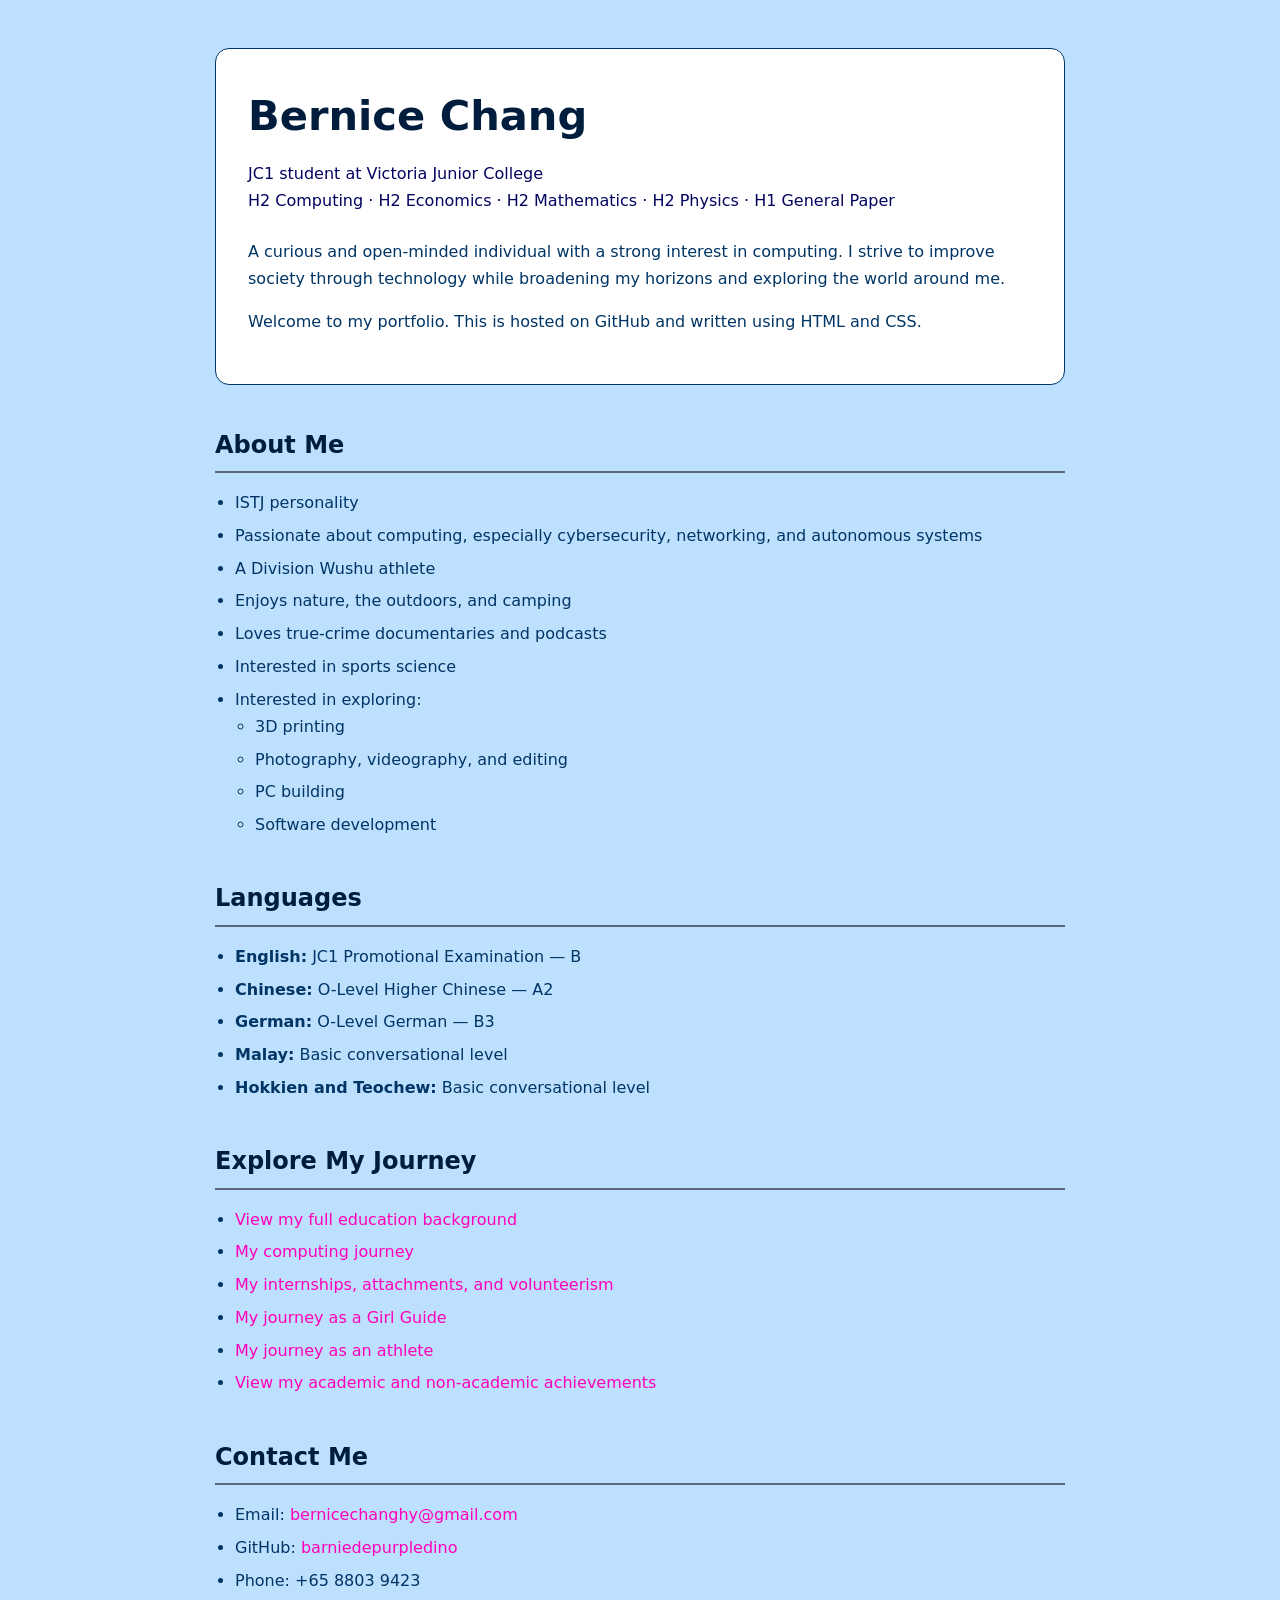
<file: index.html>
<!DOCTYPE html>
<html lang="en">
<head>
  <meta charset="UTF-8">
  <meta name="viewport" content="width=device-width, initial-scale=1.0">
  <title>Bernice Chang | Portfolio</title>

  <!-- Link to your CSS file -->
  <link rel="stylesheet" href="styles.css">
</head>

<body>
  <main>
    <!-- Hero -->
    <section class="hero">
      <h1>Bernice Chang</h1>

      <p class="subtitle">
        JC1 student at Victoria Junior College<br>
        H2 Computing · H2 Economics · H2 Mathematics · H2 Physics · H1 General Paper
      </p>

      <p>
        A curious and open-minded individual with a strong interest in computing.
        I strive to improve society through technology while broadening my horizons
        and exploring the world around me.
      </p>

      <p>
        Welcome to my portfolio. This is hosted on GitHub and written using HTML and CSS.
      </p>
    </section>

    <!-- About -->
    <section id="about">
      <h2>About Me</h2>

      <ul>
        <li>ISTJ personality</li>
        <li>Passionate about computing, especially cybersecurity, networking, and autonomous systems</li>
        <li>A Division Wushu athlete</li>
        <li>Enjoys nature, the outdoors, and camping</li>
        <li>Loves true-crime documentaries and podcasts</li>
        <li>Interested in sports science</li>
        <li>
          Interested in exploring:
          <ul>
            <li>3D printing</li>
            <li>Photography, videography, and editing</li>
            <li>PC building</li>
            <li>Software development</li>
          </ul>
        </li>
      </ul>
    </section>

    <!-- Languages -->
    <section id="languages">
      <h2>Languages</h2>

      <ul>
        <li><strong>English:</strong> JC1 Promotional Examination — B</li>
        <li><strong>Chinese:</strong> O-Level Higher Chinese — A2</li>
        <li><strong>German:</strong> O-Level German — B3</li>
        <li><strong>Malay:</strong> Basic conversational level</li>
        <li><strong>Hokkien and Teochew:</strong> Basic conversational level</li>
      </ul>
    </section>

    <!-- Explore -->
    <section id="journey">
      <h2>Explore My Journey</h2>

      <ul>
        <li><a href="education.html">View my full education background</a></li>      
        <li><a href="computing.html">My computing journey</a></li>
        <li><a href="attachments.html">My internships, attachments, and volunteerism</a></li>
        <li><a href="guiding.html">My journey as a Girl Guide</a></li>
        <li><a href="sporting.html">My journey as an athlete</a></li>
        <li><a href="education.html">View my academic and non-academic achievements</a></li>  
      </ul>
    </section>

    <!-- Contact -->
    <section id="contact">
      <h2>Contact Me</h2>

      <ul>
        <li>
          Email:
          <a href="mailto:bernicechanghy@gmail.com">bernicechanghy@gmail.com</a>
        </li>
        <li>
          GitHub:
          <a href="https://github.com/barniedepurpledino" target="_blank" rel="noopener">
            barniedepurpledino
          </a>
        </li>
        <li>Phone: +65 8803 9423</li>
      </ul>
    </section>
  </main>
</body>
</html>
</file>
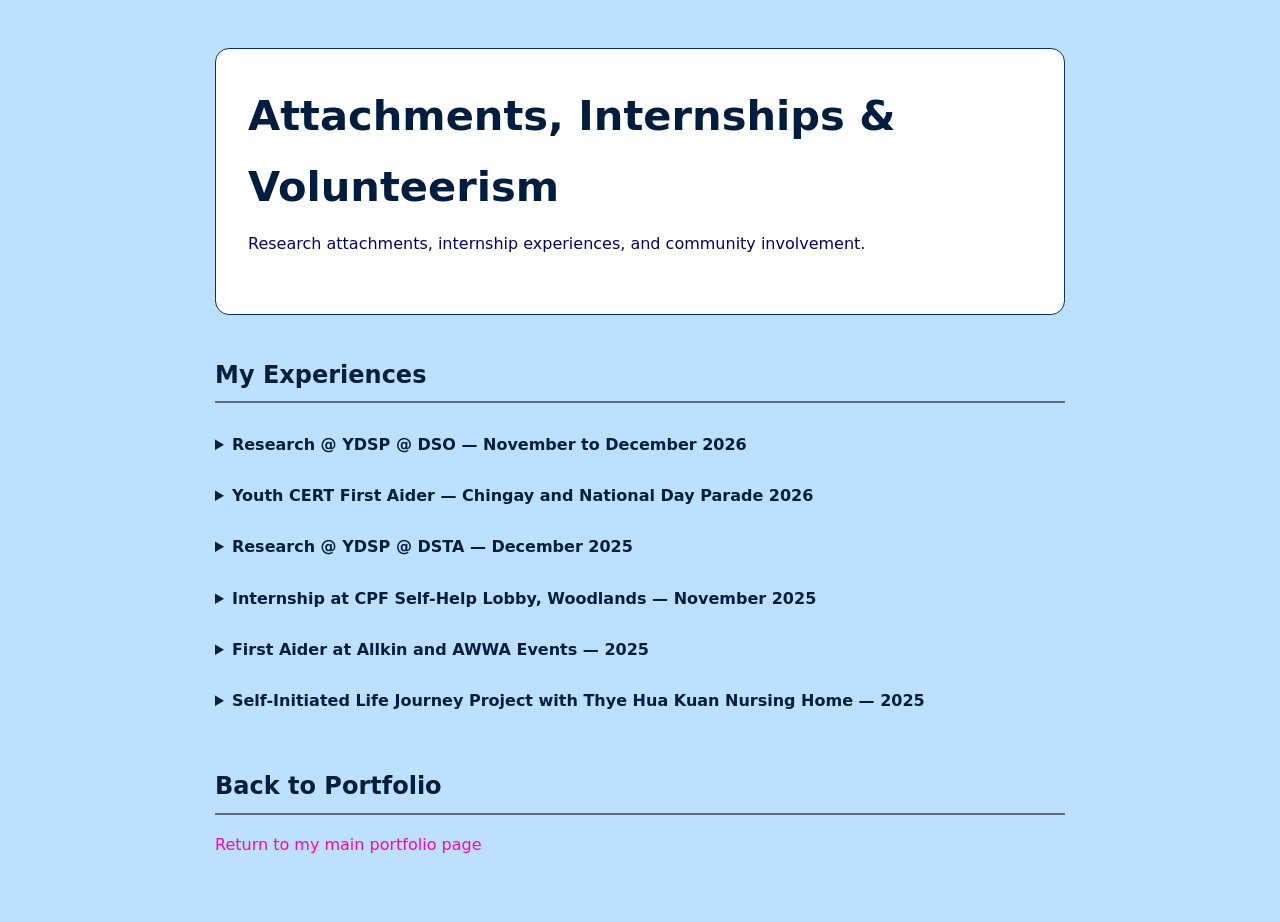
<file: attachments.html>
<!DOCTYPE html>
<html lang="en">
<head>
  <meta charset="UTF-8">
  <meta name="viewport" content="width=device-width, initial-scale=1.0">
  <title>Attachments, Internships & Volunteerism | Bernice Chang</title>

  <link rel="stylesheet" href="styles.css">
</head>

<body>
  <main>
    <section class="hero">
      <h1>Attachments, Internships & Volunteerism</h1>

      <p class="subtitle">
        Research attachments, internship experiences, and community involvement.
      </p>
    </section>

    <section id="attachments">
      <h2>My Experiences</h2>

      <details>
        <summary>Research @ YDSP @ DSO — November to December 2026</summary>
        <p>Worked on Project Drones vs Drones.</p>
      </details>

      <details>
        <summary>Youth CERT First Aider — Chingay and National Day Parade 2026</summary>
        <p>Worked on Project Drones vs Drones.</p>
      </details>

      <details>
        <summary>Research @ YDSP @ DSTA — December 2025</summary>
        <p>Worked on Project Drones vs Drones.</p>
      </details>

      <details>
        <summary>Internship at CPF Self-Help Lobby, Woodlands — November 2025</summary>
        <p>Worked on Project Drones vs Drones.</p>
      </details>

      <details>
        <summary>First Aider at Allkin and AWWA Events — 2025</summary>
        <p>Worked on Project Drones vs Drones.</p>
      </details>

      <details>
        <summary>Self-Initiated Life Journey Project with Thye Hua Kuan Nursing Home — 2025</summary>
        <p>Worked on Project Drones vs Drones.</p>
      </details>
    </section>

    <section id="back-home">
      <h2>Back to Portfolio</h2>

      <p>
        <a href="index.html">Return to my main portfolio page</a>
      </p>
    </section>
  </main>
</body>
</html>
</file>
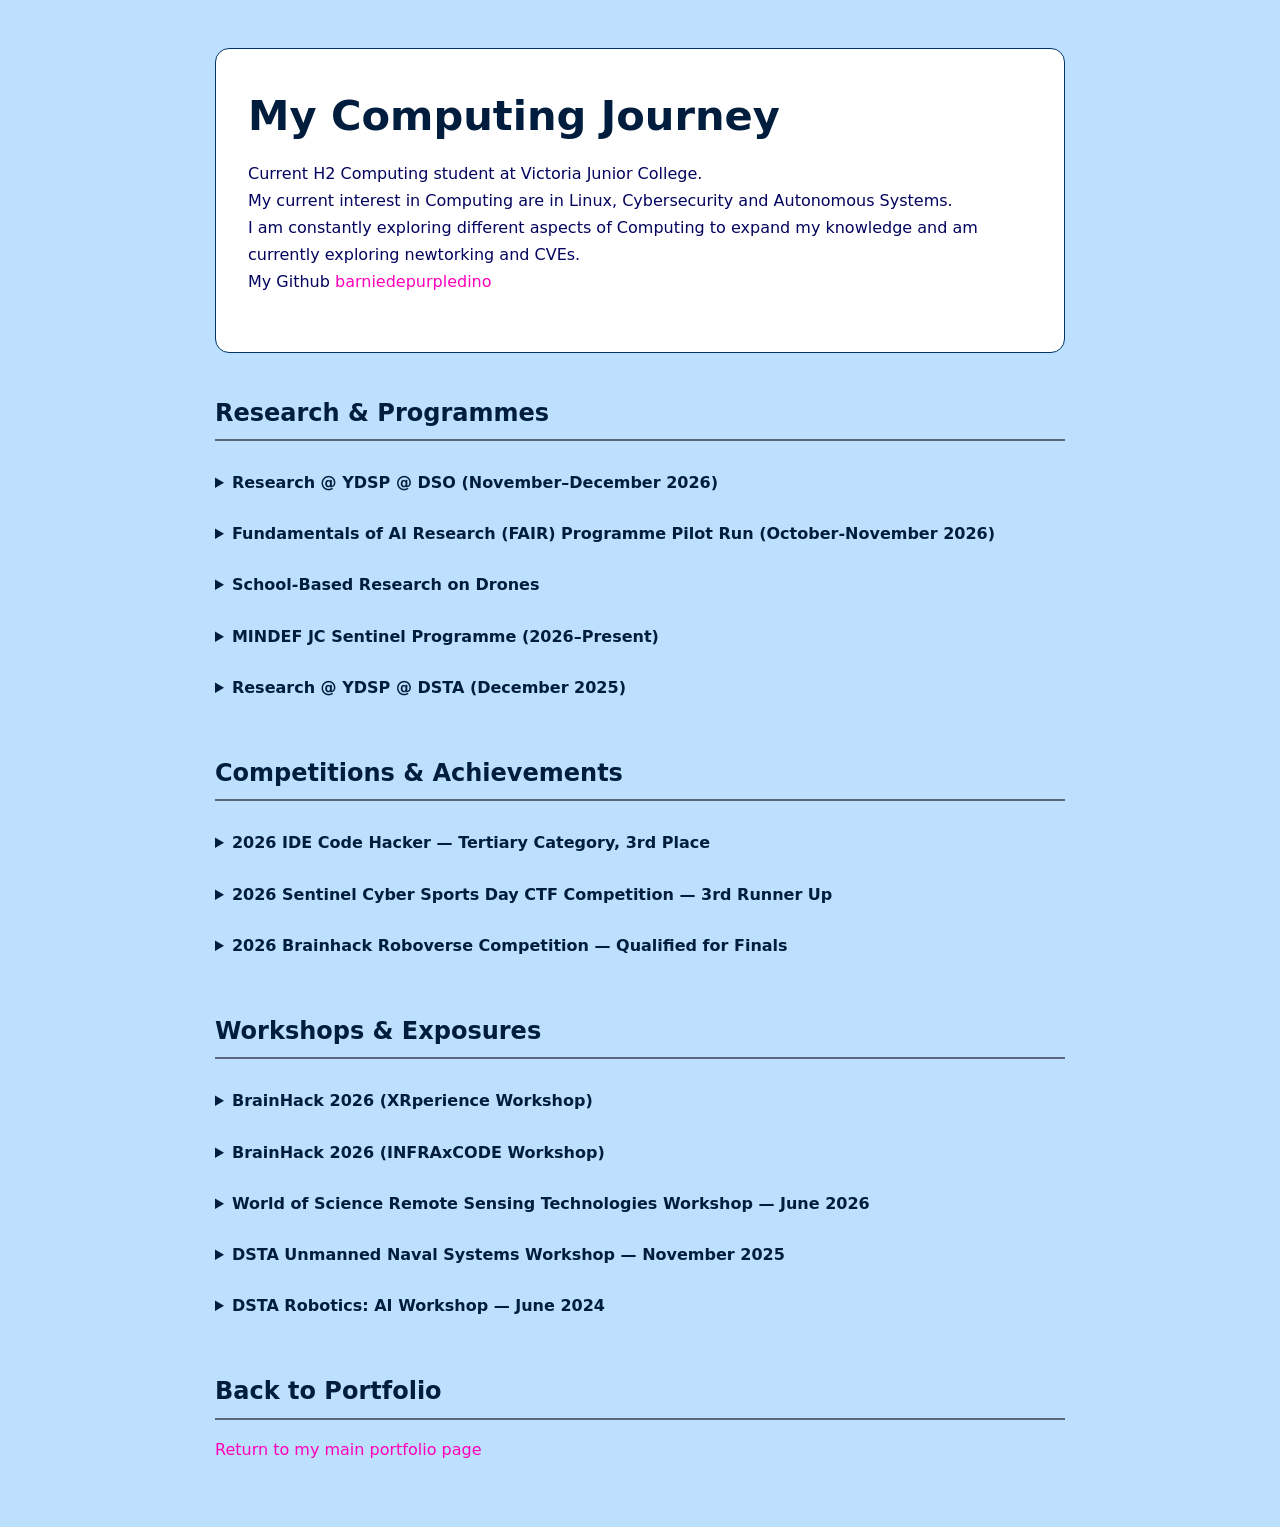
<file: computing.html>
<!DOCTYPE html>
<html lang="en">
<head>
  <meta charset="UTF-8">
  <meta name="viewport" content="width=device-width, initial-scale=1.0">
  <title>My Computing Journey | Bernice Chang</title>

  <link rel="stylesheet" href="styles.css">
</head>

<body>
  <main>
    <section class="hero">
      <h1>My Computing Journey</h1>

      <p class="subtitle">
        Current H2 Computing student at Victoria Junior College.<br>
        My current interest in Computing are in Linux, Cybersecurity and Autonomous Systems.<br>
        I am constantly exploring different aspects of Computing to expand my knowledge and am currently exploring newtorking and CVEs.<br> 
        My Github <a href="https://github.com/barniedepurpledino" target="_blank" rel="noopener">
            barniedepurpledino
        </a>
      </p>
    </section>

    <section id="computing-experiences">
      <h2>Research & Programmes</h2>

      <details>
        <summary>Research @ YDSP @ DSO (November–December 2026)</summary>
        <p>Content coming soon.</p>
      </details>

      <details>
        <summary>Fundamentals of AI Research (FAIR) Programme Pilot Run (October-November 2026)</summary>
        <p>Content coming soon.</p>
      </details>

      <details>
        <summary>School-Based Research on Drones</summary>
        <p>Content coming soon.</p>
      </details>

      <details>
        <summary>MINDEF JC Sentinel Programme (2026–Present)</summary>
        <p>Content coming soon.</p>
      </details>

      <details>
        <summary>Research @ YDSP @ DSTA (December 2025)</summary>
        <p>Content coming soon.</p>
      </details>
    </section>

    <section id="competitions">
      <h2>Competitions & Achievements</h2>

      <details>
        <summary>2026 IDE Code Hacker — Tertiary Category, 3rd Place</summary>
        <p>Content coming soon.</p>
      </details>

      <details>
        <summary>2026 Sentinel Cyber Sports Day CTF Competition — 3rd Runner Up</summary>
        <p>Content coming soon.</p>
      </details>

      <details>
        <summary>2026 Brainhack Roboverse Competition — Qualified for Finals</summary>
        <p>Content coming soon.</p>
      </details>
    </section>

    <section id="workshops">
      <h2>Workshops & Exposures</h2>
      
      <details>
        <summary>BrainHack 2026 (XRperience Workshop)</summary>
        <p>Content coming soon.</p>
      </details>

      <details>
        <summary>BrainHack 2026 (INFRAxCODE Workshop)</summary>
        <p>Content coming soon.</p>
      </details>

      <details>
        <summary>World of Science  Remote Sensing Technologies Workshop — June 2026 </summary>
        <p>Content coming soon.</p>
      </details>

      <details>
        <summary>DSTA Unmanned Naval Systems Workshop — November 2025</summary>
        <p>Content coming soon.</p>
      </details>

      <details>
        <summary>DSTA Robotics: AI Workshop — June 2024</summary>
        <p>Content coming soon.</p>
      </details>
    </section>

    <section id="back-home">
      <h2>Back to Portfolio</h2>

      <p>
        <a href="index.html">Return to my main portfolio page</a>
      </p>
    </section>
  </main>
</body>
</html>
</file>
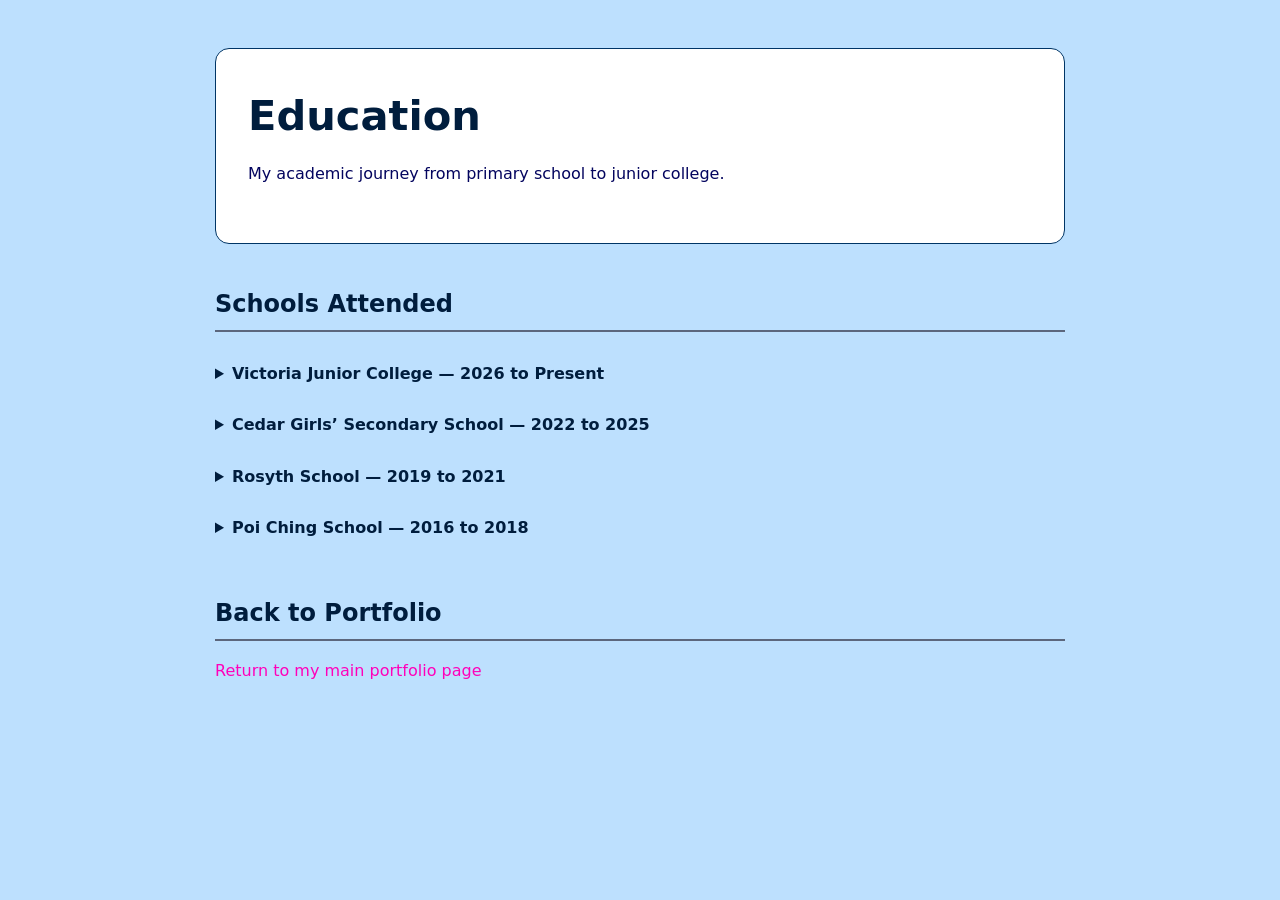
<file: education.html>
<!DOCTYPE html>
<html lang="en">
<head>
  <meta charset="UTF-8">
  <meta name="viewport" content="width=device-width, initial-scale=1.0">
  <title>Education | Bernice Chang</title>

  <link rel="stylesheet" href="styles.css">
</head>

<body>
  <main>
    <section class="hero">
      <h1>Education</h1>

      <p class="subtitle">
        My academic journey from primary school to junior college.
      </p>
    </section>

    <section id="education">
      <h2>Schools Attended</h2>

      <details>
        <summary>Victoria Junior College — 2026 to Present</summary>

        <h3>Subject Combination</h3>
        <ul>
          <li>H2 Computing</li>
          <li>H2 Economics</li>
          <li>H2 Mathematics</li>
          <li>H2 Physics</li>
          <li>H1 General Paper</li>
        </ul>

        <h3>JC1 Overall Results</h3>
        <ul>
          <li>H2 Computing: B</li>
          <li>H2 Economics: D</li>
          <li>H2 Mathematics: B</li>
          <li>H2 Physics: B</li>
          <li>H1 General Paper: B</li>
          <li>Overall Rank Points: 61.25</li>
        </ul>

        <h3>Co-Curricular Activities</h3>
        <ul>
          <li>
            Wushu —
            <a href="sporting.html">view more</a>
          </li>
          <li>
            Young Adult with Girl Guides Headquarters —
            <a href="guiding.html">view more</a>
          </li>
        </ul>
      </details>

      <details>
        <summary>Cedar Girls’ Secondary School — 2022 to 2025</summary>

        <h3>Subjects Taken</h3>
        <ul>
          <li>English</li>
          <li>Higher Chinese</li>
          <li>Mathematics 1 (Elementary Mathematics)</li>
          <li>Mathematics 2 (Additional Mathematics)</li>
          <li>Physics</li>
          <li>Chemistry</li>
          <li>Biology</li>
          <li>History</li>
          <li>German</li>
        </ul>

        <h3>Integrated Programme 4 Overall Results</h3>
        <ul>
          <li>English: B+</li>
          <li>Higher Chinese: C+</li>
          <li>Mathematics 1 (Elementary Mathematics): A</li>
          <li>Mathematics 2 (Additional Mathematics): B+</li>
          <li>Physics: B</li>
          <li>Chemistry: A</li>
          <li>Biology: B</li>
          <li>History: B</li>
          <li>German: D</li>
          <li>Overall GPA: 3.5</li>
        </ul>

        <h3>O-Level Results</h3>
        <p>
          As part of the Integrated Programme, I was only required to take the
          following two O-Level subjects:
        </p>
        <ul>
          <li>Higher Chinese: A2</li>
          <li>German: B3</li>
        </ul>

        <h3>Co-Curricular Activities</h3>
        <ul>
          <li>
            Girl Guides — Assistant Company Leader —
            <a href="guiding.html">view more</a>
          </li>
        </ul>

        <h3>NAPFA</h3>
        <ul>
          <li>Gold — 2023</li>
          <li>Bronze — 2025</li>
        </ul>
      </details>

      <details>
        <summary>Rosyth School — 2019 to 2021</summary>

        <h3>PSLE Results</h3>
        <ul>
          <li>English: AL4</li>
          <li>Chinese: AL2</li>
          <li>Mathematics: AL1</li>
          <li>Science: AL1</li>
          <li>Overall Score: 8M</li>
        </ul>

        <h3>Co-Curricular Activities</h3>
        <ul>
          <li>
            Wushu —
            <a href="sporting.html">view more</a>
          </li>
          <li>Oratorical Club</li>
        </ul>

        <h3>Other Involvement</h3>
        <ul>
          <li>Served as a CHEER Buddy</li>
        </ul>

        <h3>NAPFA</h3>
        <ul>
          <li>Gold — 2019</li>
        </ul>
      </details>

      <details>
        <summary>Poi Ching School — 2016 to 2018</summary>

        <h3>Co-Curricular Activities</h3>
        <ul>
          <li>
            Wushu —
            <a href="sporting.html">view more</a>
          </li>
        </ul>
      </details>
    </section>

    <section id="back-home">
      <h2>Back to Portfolio</h2>

      <p>
        <a href="index.html">Return to my main portfolio page</a>
      </p>
    </section>
  </main>
</body>
</html>
</file>
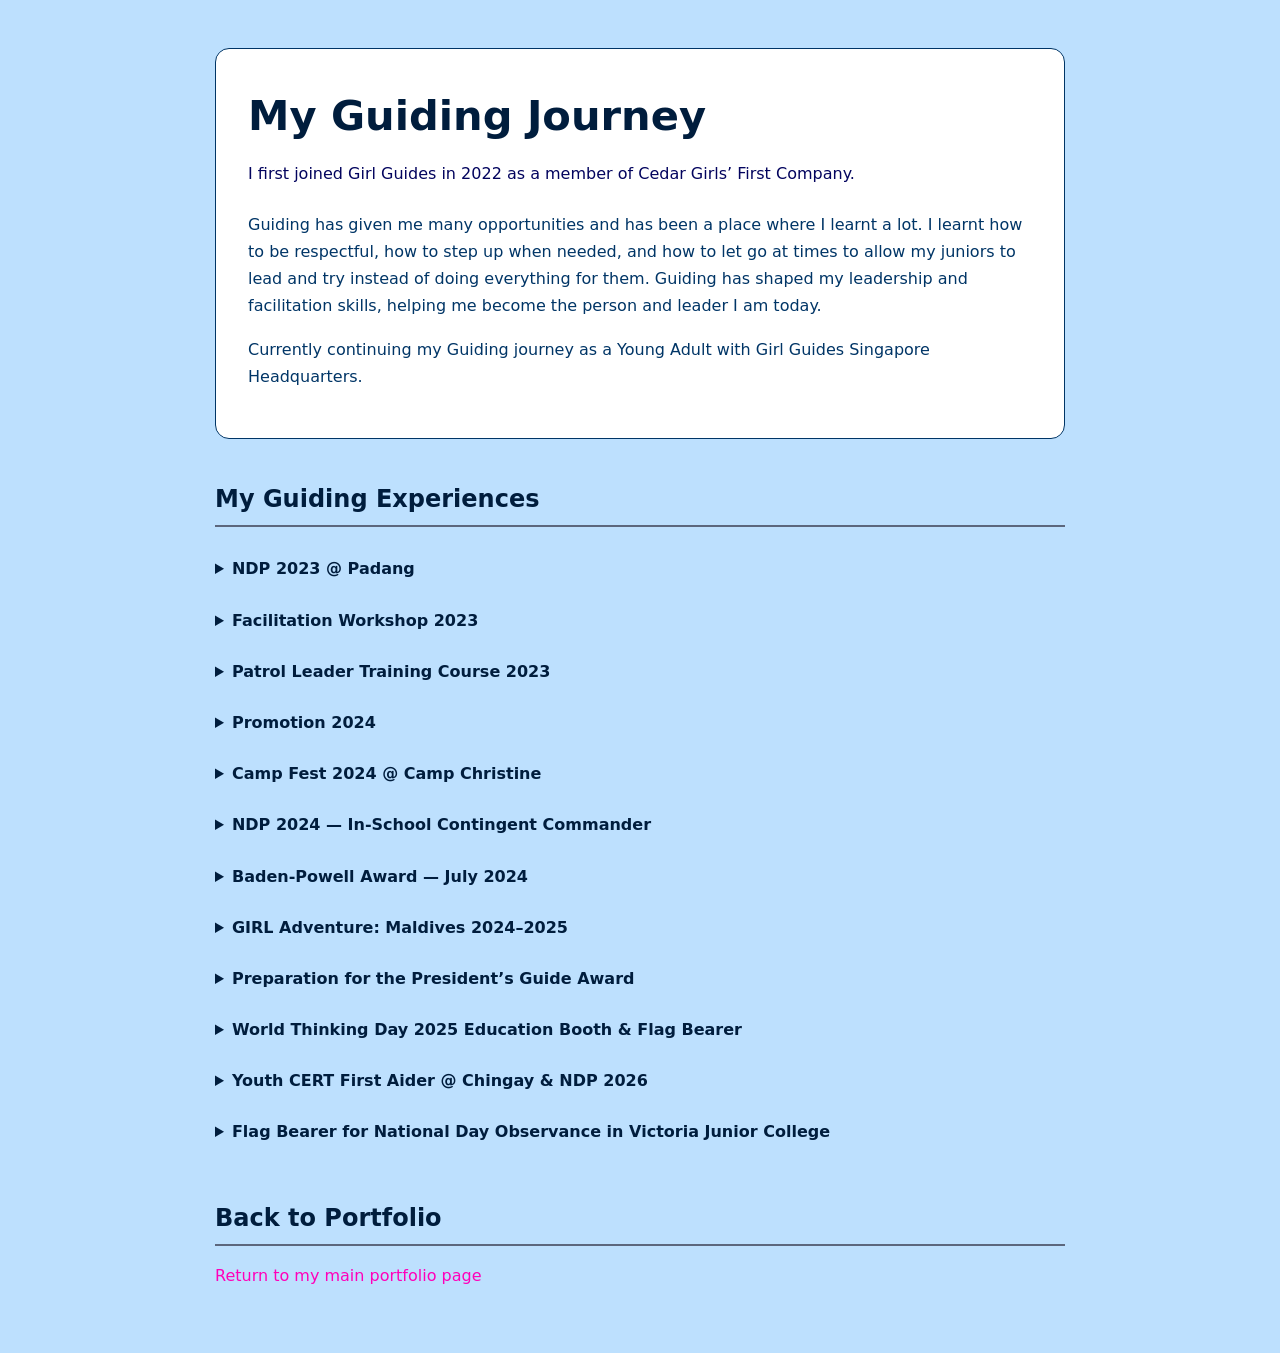
<file: guidng.html>
<!DOCTYPE html>
<html lang="en">
<head>
  <meta charset="UTF-8">
  <meta name="viewport" content="width=device-width, initial-scale=1.0">
  <title>My Guiding Journey | Bernice Chang</title>

  <link rel="stylesheet" href="styles.css">
</head>

<body>
  <main>
    <section class="hero">
      <h1>My Guiding Journey</h1>

      <p class="subtitle">
        I first joined Girl Guides in 2022 as a member of Cedar Girls’ First Company.
      </p>

      <p>
        Guiding has given me many opportunities and has been a place where I learnt a lot.
        I learnt how to be respectful, how to step up when needed, and how to let go at times
        to allow my juniors to lead and try instead of doing everything for them.
        Guiding has shaped my leadership and facilitation skills, helping me become the person
        and leader I am today.
      </p>

      <p>
        Currently continuing my Guiding journey as a Young Adult with Girl Guides Singapore Headquarters.
      </p>
    </section>

    <section id="guiding-experiences">
      <h2>My Guiding Experiences</h2>

      <details>
        <summary>NDP 2023 @ Padang</summary>
        <p>
          Through the hours spent at rehearsals, I made many new friends and sharpened my
          foot drills. My sense of belonging to Guides and Singapore grew stronger than ever
          before, and I now put on my uniform with greater pride.
        </p>
      </details>

      <details>
        <summary>Facilitation Workshop 2023</summary>
        <p>
          Through this workshop, I learnt how to facilitate sessions for my juniors and
          level mates.
        </p>
      </details>

      <details>
        <summary>Patrol Leader Training Course 2023</summary>
        <p>
          PLTC was a turning point in my Guiding journey. I learnt to work with and lead
          people from different backgrounds, understand their needs, and become a better
          leader both within and outside of Guides.
        </p>
      </details>

      <details>
        <summary>Promotion 2024</summary>
        <p>
          The Promotion Ceremony brought mixed feelings. I felt the excitement and sense of
          responsibility that came with holding one of the highest ranks, Assistant Company
          Leader. At the same time, I feared not meeting expectations and disappointing my
          unit and Guiders.
        </p>
      </details>

      <details>
        <summary>Camp Fest 2024 @ Camp Christine</summary>
        <p>
          I learnt to work with and lead people I was not familiar with, such as Brownies
          from other schools. I learnt to listen to and understand them, especially since it
          was the first overnight camp for many of them and they were feeling homesick.
        </p>
        <p>
          The heavy rain and thunderstorm also woke us up on the first night, and we had to
          quickly pack our belongings from the tents and bring them under shelter. I also
          learnt from my camp commandants to put others before myself.
        </p>
      </details>

      <details>
        <summary>NDP 2024 — In-School Contingent Commander</summary>
        <p>
          Together with the flag bearer from my unit, I had to teach and improve our
          contingent’s foot-drill standard within a short period of time. We experimented
          with different teaching methods to achieve a respectable standard of foot drills
          during the ceremony in front of our schoolmates.
        </p>
      </details>

      <details>
        <summary>Baden-Powell Award — July 2024</summary>
        <p>
          The Baden-Powell Award (BPA) is the highest award presented by our Chief
          Commissioner to a Girl Guide. To attain it, a Guide needs to obtain at least 70%
          in both the written and practical components.
        </p>
      </details>

      <details>
        <summary>GIRL Adventure: Maldives 2024–2025</summary>
        <p>
          Girl Guides sent a contingent to the Maldives for a five-day, four-night camp in
          November 2024 to learn more about the climate issues faced by the country, many of
          which are similar to those faced by Singapore.
        </p>
        <p>
          We aim to complete impact projects, such as collaborating with the National Library
          Board and organising intertidal-zone walks to educate the public and help combat
          climate change.
        </p>
      </details>

      <details>
        <summary>Preparation for the President’s Guide Award</summary>
        <p>Content coming soon.</p>
      </details>

      <details>
        <summary>World Thinking Day 2025 Education Booth & Flag Bearer</summary>
        <p>
          I led a team to plan and facilitate the World Thinking Day education booth while
          serving as a flag bearer. Content coming soon.
        </p>
      </details>
      
      <details>
        <summary>Youth CERT First Aider @ Chingay & NDP 2026</summary>
        <p>
          Content coming soon.
        </p>
      </details>

      <details>
        <summary>Flag Bearer for National Day Observance in Victoria Junior College</summary>
        <p>
          Content coming soon.
        </p>
      </details>

    </section>

    <section id="back-home">
      <h2>Back to Portfolio</h2>

      <p>
        <a href="index.html">Return to my main portfolio page</a>
      </p>
    </section>
  </main>
</body>
</html>
</file>
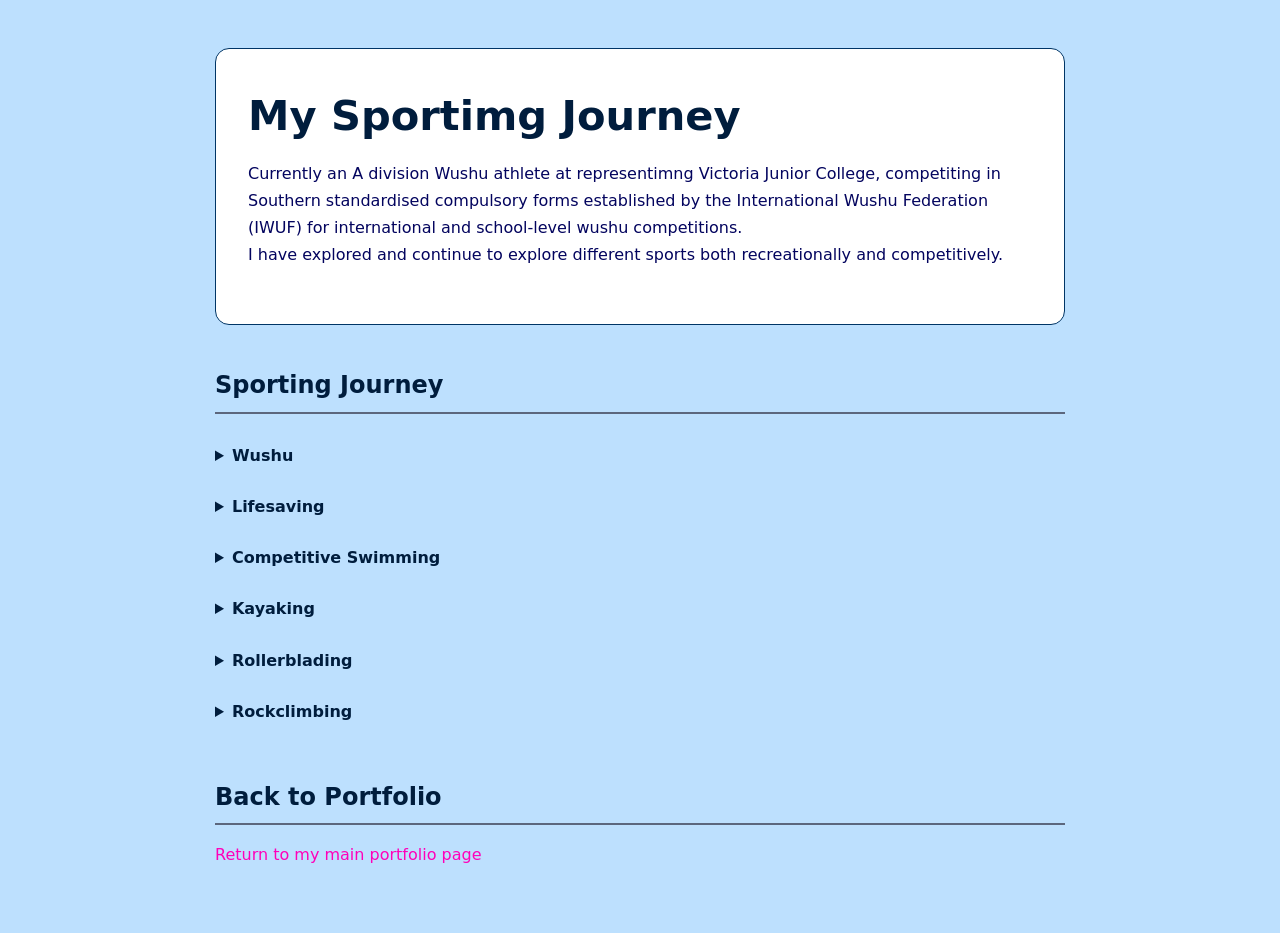
<file: sporting.html>
<!DOCTYPE html>
<html lang="en">
<head>
  <meta charset="UTF-8">
  <meta name="viewport" content="width=device-width, initial-scale=1.0">
  <title>My Sporting Journey | Bernice Chang</title>

  <link rel="stylesheet" href="styles.css">
</head>

<body>
  <main>
    <section class="hero">
      <h1>My Sportimg Journey</h1>

      <p class="subtitle">
        Currently an A division Wushu athlete at representimng Victoria Junior College, competiting in Southern standardised compulsory forms established by the International Wushu Federation (IWUF) for international and school-level wushu competitions. <br>
        I have explored and continue to explore different sports both recreationally and competitively.
      </p>
    </section>

    <section id="Sporting Journey">
      <h2>Sporting Journey</h2>

      <details>
        <summary>Wushu</summary>
        <p>Content coming soon.</p>
      </details>

      <details>
        <summary>Lifesaving</summary>
        <p>Content coming soon.</p>
      </details>

      <details>
        <summary>Competitive Swimming</summary>
        <p>Content coming soon.</p>
      </details>

      <details>
        <summary>Kayaking</summary>
        <p>Content coming soon.</p>
      </details>

      <details>
        <summary>Rollerblading</summary>
        <p>Content coming soon.</p>
      </details>

      <details>
        <summary>Rockclimbing</summary>
        <p>Content coming soon.</p>
      </details>
    </section>


    <section id="back-home">
      <h2>Back to Portfolio</h2>

      <p>
        <a href="index.html">Return to my main portfolio page</a>
      </p>
    </section>
  </main>
</body>
</html>
</file>
<file: styles.css>
/* ===== Colour palette ===== */
:root {
  --background: #bde0fe;
  --surface: #ffffff;
  --text: #003566;
  --text-soft: #03045e;
  --accent: #001d3d;
  --accent-soft: #5c677d;
  --border: #003566;
}

/* ===== Base ===== */
* {
  box-sizing: border-box;
  margin: 0;
  padding: 0;
}

body {
  background-color: var(--background);
  color: var(--text);
  font-family: "Segoe UI", system-ui, sans-serif;
  line-height: 1.7;
  padding: 2rem 1.25rem;
}

main {
  max-width: 850px;
  margin: 0 auto;
}

/* ===== Headings ===== */
h1 {
  font-size: 2.2rem;
  color: var(--accent);
  margin-bottom: 0.5rem;
}

h2 {
  font-size: 1.5rem;
  color: var(--accent);
  margin: 2.5rem 0 1rem;
  padding-bottom: 0.35rem;
  border-bottom: 2px solid var(--accent-soft);
}

h3 {
  font-size: 1.1rem;
  color: var(--text);
  margin: 1.25rem 0 0.5rem;
}

/* ===== Text ===== */
p {
  margin-bottom: 1rem;
}

.subtitle {
  color: var(--text-soft);
  margin-bottom: 1.5rem;
}

a {
  color: #ff00ba; 
  text-decoration: none;
}

a:hover {
  text-decoration: underline;
}

/* ===== Lists ===== */
ul,
ol {
  margin: 0 0 1rem 1.25rem;
}

li {
  margin-bottom: 0.35rem;
}

/* ===== Hero ===== */
.hero {
  background-color: var(--surface);
  border: 1px solid var(--border);
  border-radius: 14px;
  padding: 2rem;
  margin-bottom: 2rem;
}

/* ===== Collapsible sections ===== */
details {
  padding: 0.75rem 0;
}

summary {
  font-weight: 600;
  color: var(--accent);
  cursor: pointer;
}

summary:hover {
  color: var(--text);
}

details[open] summary {
  margin-bottom: 0.75rem;
}

details p {
  color: var(--text-soft);
}

/* ===== Contact links ===== */
.contact a {
  font-weight: 600;
  
}

/* ===== Responsive layout ===== */
@media (min-width: 700px) {
  body {
    padding: 3rem 2rem;
  }

  h1 {
    font-size: 2.6rem;
  }
}
</file>
